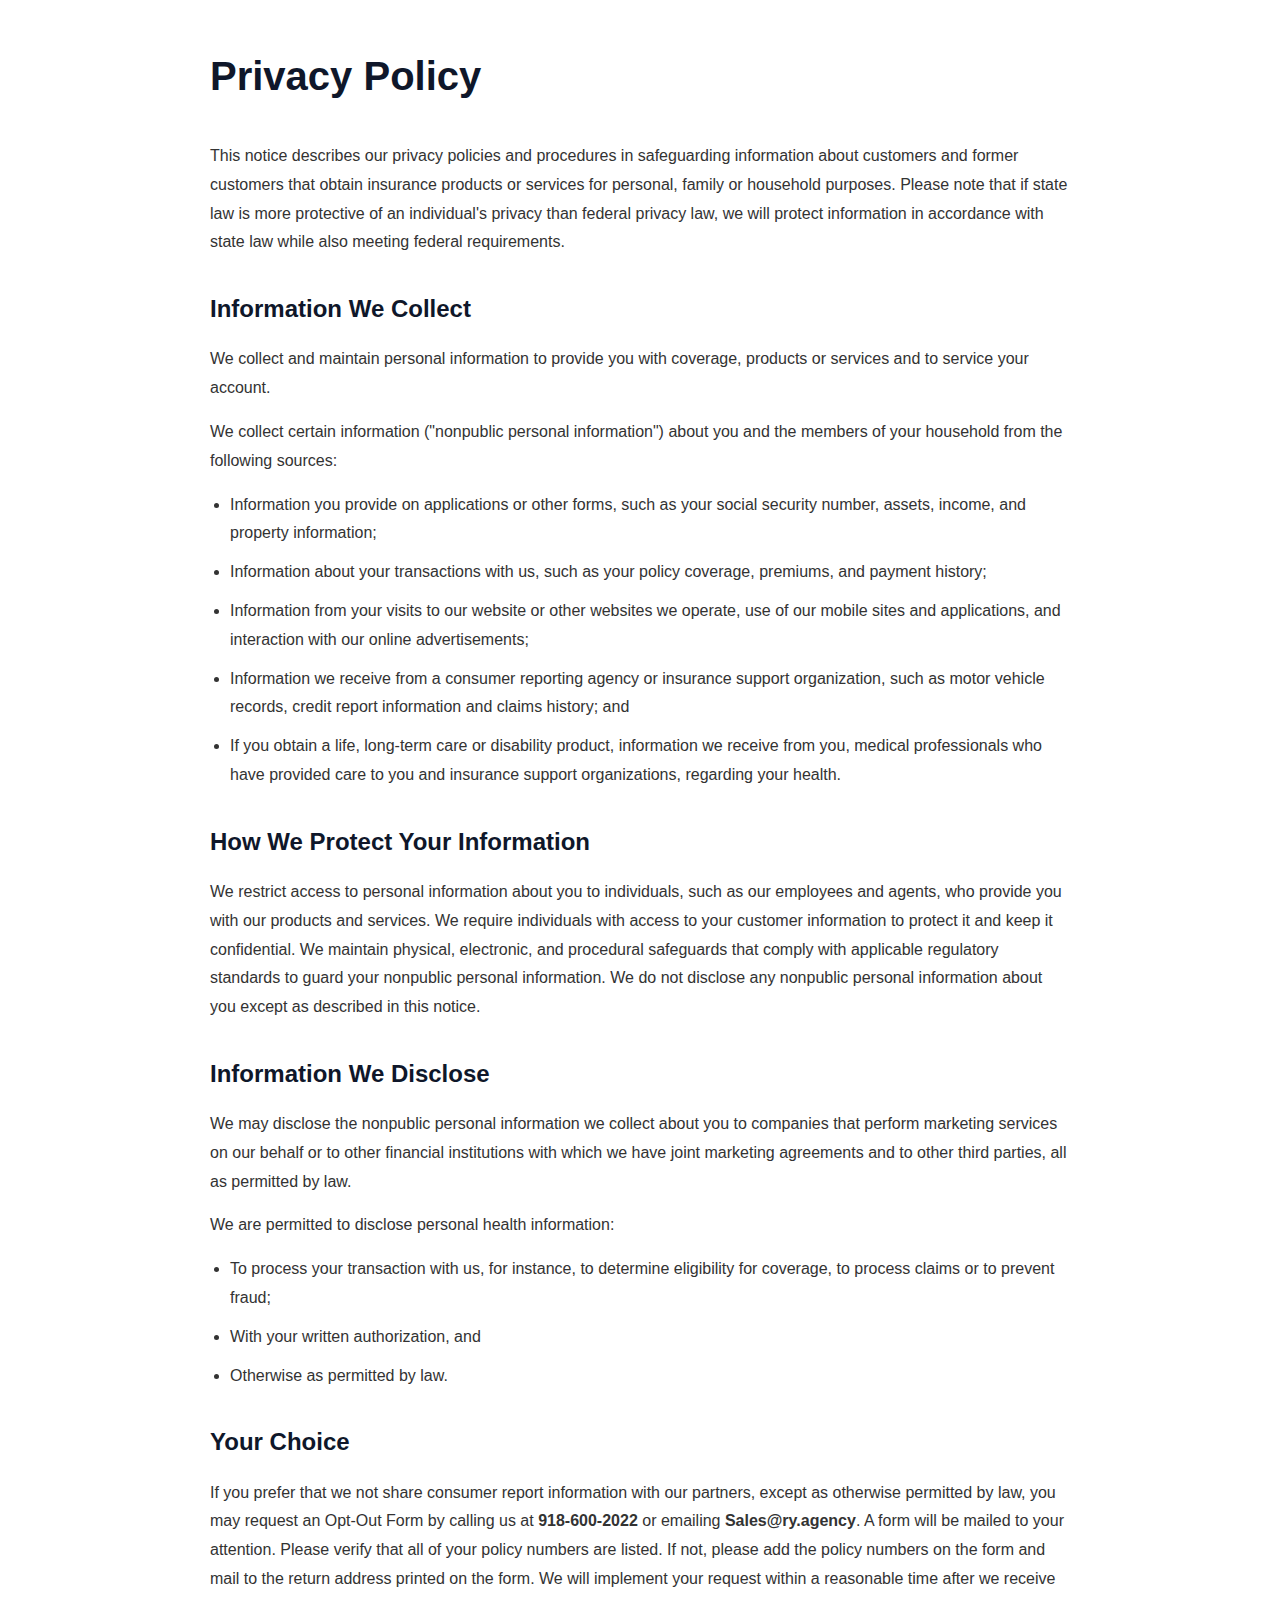
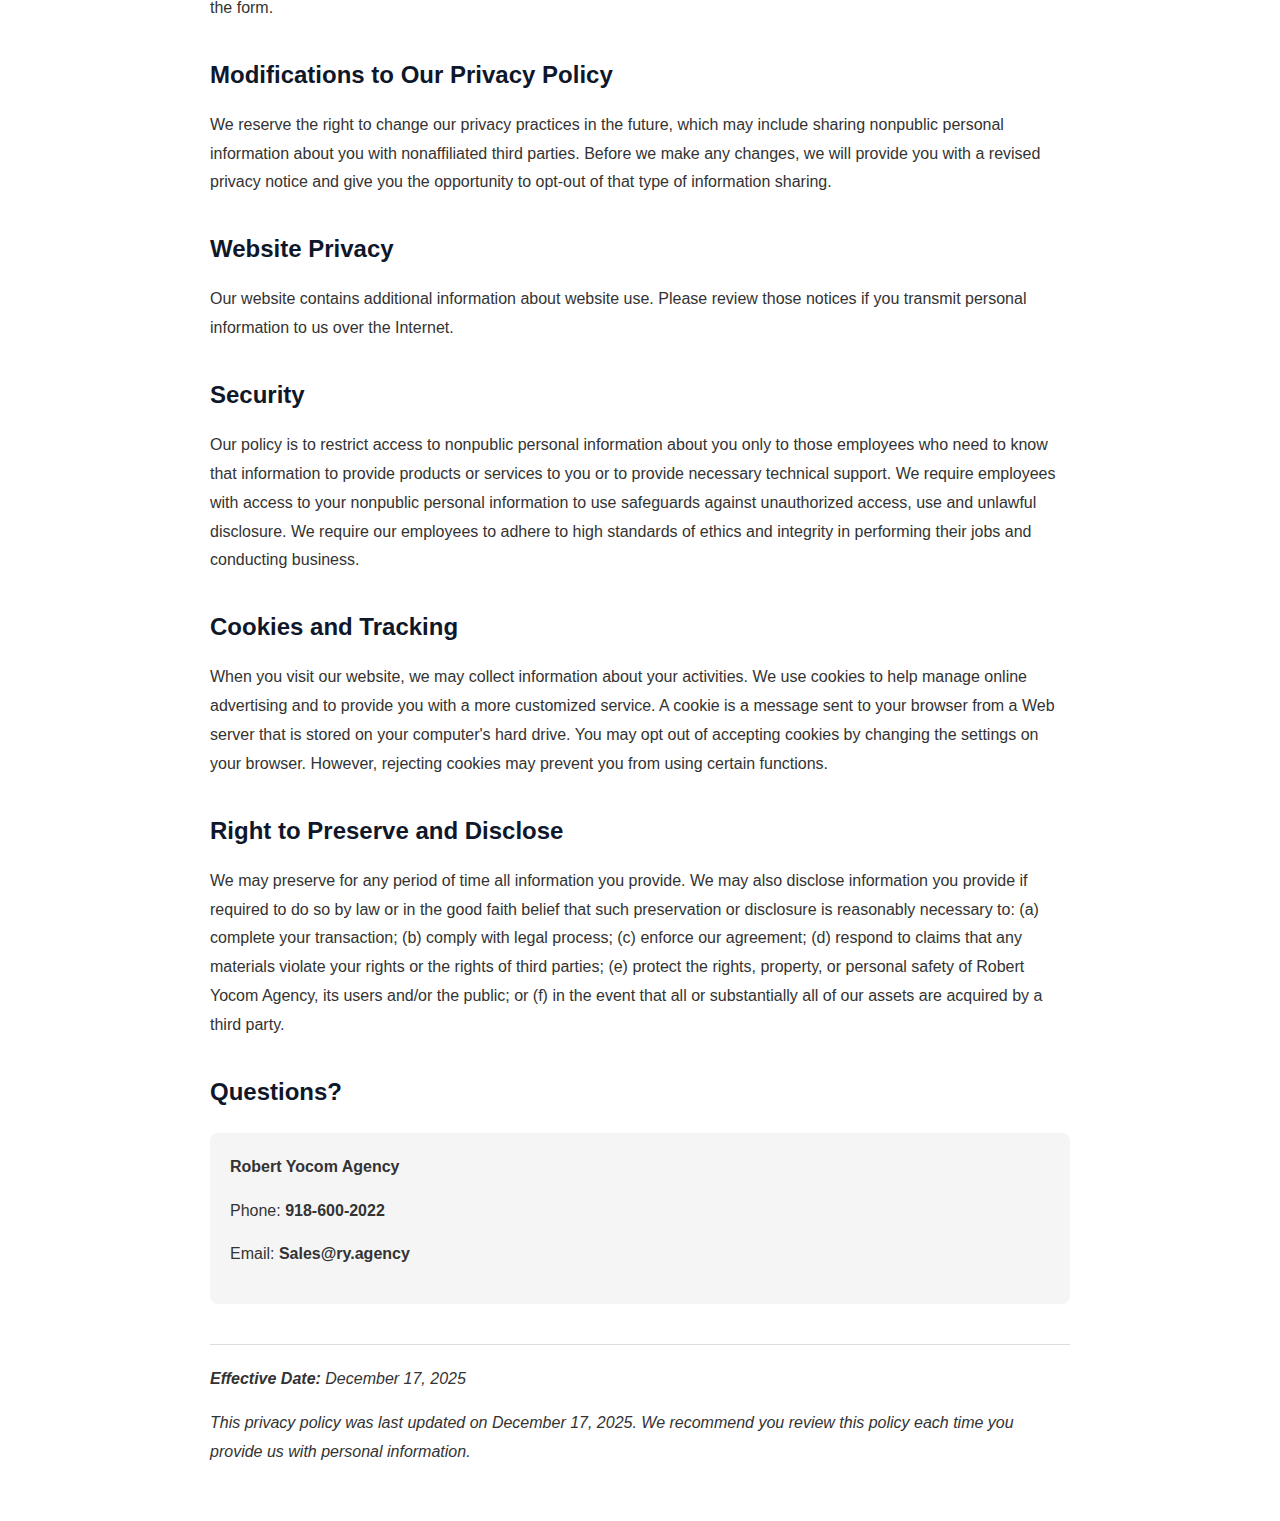
<file: privacy-policy.html>
<!DOCTYPE html>
<html lang="en">
<head>
    <meta charset="UTF-8">
    <meta name="viewport" content="width=device-width, initial-scale=1.0">
    <title>Privacy Policy - Robert Yocom Agency</title>
    <link rel="stylesheet" href="styles.css">
    <style>
        .privacy-container {
            max-width: 900px;
            margin: 0 auto;
            padding: 40px 20px;
            line-height: 1.8;
        }
        .privacy-container h1 {
            color: var(--primary-color);
            margin-bottom: 30px;
            font-size: 2.5rem;
        }
        .privacy-container h2 {
            color: var(--primary-color);
            margin-top: 30px;
            margin-bottom: 15px;
            font-size: 1.5rem;
        }
        .privacy-container p {
            margin-bottom: 15px;
            color: #333;
        }
        .privacy-container ul {
            margin-left: 20px;
            margin-bottom: 15px;
        }
        .privacy-container li {
            margin-bottom: 10px;
            color: #333;
        }
        .contact-info {
            background-color: #f5f5f5;
            padding: 20px;
            border-radius: 8px;
            margin: 20px 0;
        }
        .last-updated {
            font-style: italic;
            color: #666;
            margin-top: 40px;
            padding-top: 20px;
            border-top: 1px solid #ddd;
        }
    </style>
</head>
<body>
    <div class="privacy-container">
        <h1>Privacy Policy</h1>
        
        <p>This notice describes our privacy policies and procedures in safeguarding information about customers and former customers that obtain insurance products or services for personal, family or household purposes. Please note that if state law is more protective of an individual's privacy than federal privacy law, we will protect information in accordance with state law while also meeting federal requirements.</p>

        <h2>Information We Collect</h2>
        <p>We collect and maintain personal information to provide you with coverage, products or services and to service your account.</p>
        <p>We collect certain information ("nonpublic personal information") about you and the members of your household from the following sources:</p>
        <ul>
            <li>Information you provide on applications or other forms, such as your social security number, assets, income, and property information;</li>
            <li>Information about your transactions with us, such as your policy coverage, premiums, and payment history;</li>
            <li>Information from your visits to our website or other websites we operate, use of our mobile sites and applications, and interaction with our online advertisements;</li>
            <li>Information we receive from a consumer reporting agency or insurance support organization, such as motor vehicle records, credit report information and claims history; and</li>
            <li>If you obtain a life, long-term care or disability product, information we receive from you, medical professionals who have provided care to you and insurance support organizations, regarding your health.</li>
        </ul>

        <h2>How We Protect Your Information</h2>
        <p>We restrict access to personal information about you to individuals, such as our employees and agents, who provide you with our products and services. We require individuals with access to your customer information to protect it and keep it confidential. We maintain physical, electronic, and procedural safeguards that comply with applicable regulatory standards to guard your nonpublic personal information. We do not disclose any nonpublic personal information about you except as described in this notice.</p>

        <h2>Information We Disclose</h2>
        <p>We may disclose the nonpublic personal information we collect about you to companies that perform marketing services on our behalf or to other financial institutions with which we have joint marketing agreements and to other third parties, all as permitted by law.</p>
        <p>We are permitted to disclose personal health information:</p>
        <ul>
            <li>To process your transaction with us, for instance, to determine eligibility for coverage, to process claims or to prevent fraud;</li>
            <li>With your written authorization, and</li>
            <li>Otherwise as permitted by law.</li>
        </ul>

        <h2>Your Choice</h2>
        <p>If you prefer that we not share consumer report information with our partners, except as otherwise permitted by law, you may request an Opt-Out Form by calling us at <strong>918-600-2022</strong> or emailing <strong>Sales@ry.agency</strong>. A form will be mailed to your attention. Please verify that all of your policy numbers are listed. If not, please add the policy numbers on the form and mail to the return address printed on the form. We will implement your request within a reasonable time after we receive the form.</p>

        <h2>Modifications to Our Privacy Policy</h2>
        <p>We reserve the right to change our privacy practices in the future, which may include sharing nonpublic personal information about you with nonaffiliated third parties. Before we make any changes, we will provide you with a revised privacy notice and give you the opportunity to opt-out of that type of information sharing.</p>

        <h2>Website Privacy</h2>
        <p>Our website contains additional information about website use. Please review those notices if you transmit personal information to us over the Internet.</p>

        <h2>Security</h2>
        <p>Our policy is to restrict access to nonpublic personal information about you only to those employees who need to know that information to provide products or services to you or to provide necessary technical support. We require employees with access to your nonpublic personal information to use safeguards against unauthorized access, use and unlawful disclosure. We require our employees to adhere to high standards of ethics and integrity in performing their jobs and conducting business.</p>

        <h2>Cookies and Tracking</h2>
        <p>When you visit our website, we may collect information about your activities. We use cookies to help manage online advertising and to provide you with a more customized service. A cookie is a message sent to your browser from a Web server that is stored on your computer's hard drive. You may opt out of accepting cookies by changing the settings on your browser. However, rejecting cookies may prevent you from using certain functions.</p>

        <h2>Right to Preserve and Disclose</h2>
        <p>We may preserve for any period of time all information you provide. We may also disclose information you provide if required to do so by law or in the good faith belief that such preservation or disclosure is reasonably necessary to: (a) complete your transaction; (b) comply with legal process; (c) enforce our agreement; (d) respond to claims that any materials violate your rights or the rights of third parties; (e) protect the rights, property, or personal safety of Robert Yocom Agency, its users and/or the public; or (f) in the event that all or substantially all of our assets are acquired by a third party.</p>

        <h2>Questions?</h2>
        <div class="contact-info">
            <p><strong>Robert Yocom Agency</strong></p>
            <p>Phone: <strong>918-600-2022</strong></p>
            <p>Email: <strong>Sales@ry.agency</strong></p>
        </div>

        <div class="last-updated">
            <p><strong>Effective Date:</strong> December 17, 2025</p>
            <p>This privacy policy was last updated on December 17, 2025. We recommend you review this policy each time you provide us with personal information.</p>
        </div>
    </div>
</body>
</html>
</file>
<file: styles.css>
* {
    margin: 0;
    padding: 0;
    box-sizing: border-box;
}

:root {
    --primary-color: #0f172a;
    --secondary-color: #1e40af;
    --accent-color: #dc2626;
    --success-color: #16a34a;
    --text-color: #1f2937;
    --text-light: #6b7280;
    --light-bg: #f8fafc;
    --border-color: #e5e7eb;
    --white: #ffffff;
}

body {
    font-family: -apple-system, BlinkMacSystemFont, 'Segoe UI', 'Roboto', 'Oxygen', 'Ubuntu', 'Cantarell', sans-serif;
    line-height: 1.6;
    color: var(--text-color);
    background-color: var(--white);
}

.container {
    max-width: 1200px;
    margin: 0 auto;
    padding: 0 20px;
}

/* Navigation */
.navbar {
    background-color: var(--white);
    color: var(--text-color);
    padding: 1rem 0;
    position: sticky;
    top: 0;
    z-index: 100;
    box-shadow: 0 1px 3px rgba(0,0,0,0.08);
    border-bottom: 2px solid var(--light-bg);
}

.navbar .container {
    display: flex;
    justify-content: space-between;
    align-items: center;
}

.logo {
    font-size: 1.3rem;
    font-weight: 700;
    display: flex;
    align-items: center;
    gap: 0.5rem;
    color: var(--primary-color);
}

.logo-icon {
    font-size: 1.8rem;
}

.logo-text {
    background: linear-gradient(135deg, var(--primary-color), var(--secondary-color));
    -webkit-background-clip: text;
    -webkit-text-fill-color: transparent;
    background-clip: text;
}

.nav-links {
    display: flex;
    list-style: none;
    gap: 2.5rem;
    align-items: center;
}

.nav-links a {
    color: var(--text-color);
    text-decoration: none;
    font-weight: 500;
    transition: all 0.3s;
    position: relative;
}

.nav-links a:hover {
    color: var(--secondary-color);
}

.nav-links a::after {
    content: '';
    position: absolute;
    bottom: -5px;
    left: 0;
    width: 0;
    height: 2px;
    background-color: var(--accent-color);
    transition: width 0.3s;
}

.nav-links a:hover::after {
    width: 100%;
}

.nav-cta {
    background-color: var(--accent-color);
    color: var(--white) !important;
    padding: 0.6rem 1.5rem;
    border-radius: 6px;
    font-weight: 600;
}

.nav-cta:hover {
    background-color: #b91c1c;
}

.nav-cta::after {
    display: none;
}

.mobile-menu-toggle {
    display: none;
    font-size: 1.5rem;
    cursor: pointer;
}

@media (max-width: 768px) {
    .nav-links {
        display: none;
    }
    .mobile-menu-toggle {
        display: block;
    }
}

/* Hero Section */
.hero {
    background: linear-gradient(135deg, rgba(15, 23, 42, 0.7) 0%, rgba(30, 64, 175, 0.7) 100%), url('https://www.publicdomainpictures.net/pictures/120000/velka/tulsa-oklahoma-downtown-1425480245xHe.jpg');
    background-size: cover;
    background-position: center;
    background-attachment: fixed;
    color: var(--white);
    padding: 120px 20px;
    text-align: center;
    position: relative;
    overflow: hidden;
}

.hero-overlay {
    position: absolute;
    top: 0;
    left: 0;
    right: 0;
    bottom: 0;
    background: url('data:image/svg+xml,<svg xmlns="http://www.w3.org/2000/svg" viewBox="0 0 1200 600"><defs><pattern id="grid" width="40" height="40" patternUnits="userSpaceOnUse"><path d="M 40 0 L 0 0 0 40" fill="none" stroke="rgba(255,255,255,0.05)" stroke-width="1"/></pattern></defs><rect width="1200" height="600" fill="url(%23grid)"/></svg>');
    opacity: 0.5;
}

.hero-content {
    position: relative;
    z-index: 2;
    max-width: 800px;
    margin: 0 auto;
}

.hero-content h1 {
    font-size: 3.5rem;
    margin-bottom: 1rem;
    font-weight: 800;
    line-height: 1.2;
}

.hero-subtitle {
    font-size: 1.3rem;
    margin-bottom: 2.5rem;
    opacity: 0.95;
    font-weight: 300;
}

.hero-ctas {
    display: flex;
    gap: 1rem;
    justify-content: center;
    margin-bottom: 3rem;
    flex-wrap: wrap;
}

.cta-button {
    display: inline-block;
    padding: 14px 32px;
    text-decoration: none;
    border-radius: 8px;
    font-weight: 600;
    transition: all 0.3s;
    border: 2px solid transparent;
    cursor: pointer;
    font-size: 1rem;
}

.cta-button.primary {
    background-color: var(--accent-color);
    color: var(--white);
}

.cta-button.primary:hover {
    background-color: #b91c1c;
    transform: translateY(-2px);
    box-shadow: 0 10px 20px rgba(220, 38, 38, 0.3);
}

.cta-button.secondary {
    background-color: transparent;
    color: var(--white);
    border-color: var(--white);
}

.cta-button.secondary:hover {
    background-color: var(--white);
    color: var(--secondary-color);
}

.hero-trust {
    display: flex;
    justify-content: center;
    gap: 2rem;
    flex-wrap: wrap;
    font-size: 0.95rem;
    opacity: 0.9;
}

.hero-trust span {
    display: flex;
    align-items: center;
    gap: 0.5rem;
}

/* Why Us Section */
.why-us {
    padding: 80px 20px;
    background-color: var(--white);
}

.why-us h2 {
    text-align: center;
    font-size: 2.5rem;
    margin-bottom: 3rem;
    color: var(--primary-color);
    font-weight: 700;
}

.why-us-grid {
    display: grid;
    grid-template-columns: repeat(auto-fit, minmax(250px, 1fr));
    gap: 2rem;
}

.why-card {
    background-color: var(--white);
    padding: 2.5rem;
    border-radius: 8px;
    text-align: left;
    transition: all 0.3s;
    border: 1px solid var(--border-color);
    border-top: 4px solid var(--secondary-color);
    display: flex;
    flex-direction: column;
    gap: 1rem;
    position: relative;
}

.why-card::before {
    content: '';
    position: absolute;
    top: 0;
    left: 0;
    right: 0;
    height: 4px;
    background: linear-gradient(90deg, var(--secondary-color) 0%, var(--accent-color) 100%);
    border-radius: 8px 8px 0 0;
}

.why-card:hover {
    transform: translateY(-8px);
    box-shadow: 0 15px 35px rgba(0,0,0,0.12);
    border-color: var(--secondary-color);
}

.why-card h3 {
    color: var(--primary-color);
    margin: 0;
    font-size: 1.25rem;
    font-weight: 700;
}

.why-card p {
    color: var(--text-light);
    line-height: 1.8;
    margin: 0;
    font-size: 0.95rem;
}

/* Services Section */
.services {
    padding: 80px 20px;
    background-color: var(--light-bg);
}

.services h2 {
    text-align: center;
    font-size: 2.5rem;
    margin-bottom: 1rem;
    color: var(--primary-color);
    font-weight: 700;
}

.section-subtitle {
    text-align: center;
    color: var(--text-light);
    font-size: 1.1rem;
    margin-bottom: 3rem;
}

.services-grid {
    display: grid;
    grid-template-columns: repeat(auto-fit, minmax(300px, 1fr));
    gap: 2rem;
}

.service-card {
    background-color: var(--white);
    padding: 2.5rem;
    border-radius: 12px;
    box-shadow: 0 2px 8px rgba(0,0,0,0.08);
    text-align: center;
    transition: all 0.3s;
    border-top: 3px solid var(--secondary-color);
}

.service-card:hover {
    transform: translateY(-8px);
    box-shadow: 0 12px 24px rgba(0,0,0,0.12);
    border-top-color: var(--accent-color);
}

.service-icon {
    font-size: 3.5rem;
    margin-bottom: 1rem;
}

.service-card h3 {
    color: var(--primary-color);
    margin-bottom: 1rem;
    font-size: 1.3rem;
    font-weight: 600;
}

.service-card p {
    color: var(--text-light);
    margin-bottom: 1.5rem;
    line-height: 1.7;
}

.service-link {
    color: var(--secondary-color);
    text-decoration: none;
    font-weight: 600;
    transition: all 0.3s;
    display: inline-block;
}

.service-link:hover {
    color: var(--accent-color);
    transform: translateX(5px);
}

/* Testimonials Section */
.testimonials {
    padding: 80px 20px;
    background: linear-gradient(135deg, var(--primary-color) 0%, var(--secondary-color) 100%);
    color: var(--white);
}

.testimonials h2 {
    text-align: center;
    font-size: 2.5rem;
    margin-bottom: 3rem;
    font-weight: 700;
}

.testimonials-scroll-container {
    overflow: hidden;
    width: 100%;
}

.testimonials-track {
    display: flex;
    gap: 2rem;
    animation: scroll-left 30s linear infinite;
    padding: 1rem 0;
}

@keyframes scroll-left {
    0% {
        transform: translateX(0);
    }
    100% {
        transform: translateX(-50%);
    }
}

.testimonials-track:hover {
    animation-play-state: paused;
}

.testimonial-card {
    flex: 0 0 calc(33.333% - 1.33rem);
    background-color: rgba(255, 255, 255, 0.1);
    padding: 2rem;
    border-radius: 12px;
    border: 1px solid rgba(255, 255, 255, 0.2);
    backdrop-filter: blur(10px);
    transition: all 0.3s;
    min-height: 250px;
    display: flex;
    flex-direction: column;
    justify-content: center;
}

.testimonial-card:hover {
    background-color: rgba(255, 255, 255, 0.15);
    transform: translateY(-5px);
}

.stars {
    color: #fbbf24;
    font-size: 1.2rem;
    margin-bottom: 1rem;
}

.testimonial-card p {
    margin-bottom: 1rem;
    line-height: 1.8;
    font-size: 0.95rem;
}

.testimonial-author {
    font-weight: 600;
    opacity: 0.9;
}

/* About Section */
.about {
    padding: 80px 20px;
    background-color: var(--light-bg);
}

.about h2 {
    font-size: 2.5rem;
    margin-bottom: 2rem;
    color: var(--primary-color);
    font-weight: 700;
}

.about-content {
    display: grid;
    grid-template-columns: 1fr 1fr;
    gap: 4rem;
    align-items: center;
}

.about-text p {
    color: var(--text-light);
    margin-bottom: 1.5rem;
    line-height: 1.8;
    font-size: 1.05rem;
}

.about-stats {
    display: grid;
    grid-template-columns: repeat(3, 1fr);
    gap: 2rem;
    margin-top: 2rem;
}

.stat {
    text-align: center;
    padding: 1.5rem;
    background-color: var(--white);
    border-radius: 12px;
    box-shadow: 0 2px 8px rgba(0,0,0,0.05);
}

.stat h3 {
    font-size: 2.5rem;
    color: var(--accent-color);
    margin-bottom: 0.5rem;
}

.stat p {
    color: var(--text-light);
    font-size: 0.9rem;
}

.about-features {
    display: grid;
    grid-template-columns: 1fr;
    gap: 1.5rem;
}

.feature {
    background-color: var(--white);
    padding: 1.5rem;
    border-radius: 12px;
    border-left: 4px solid var(--accent-color);
    box-shadow: 0 2px 8px rgba(0,0,0,0.05);
}

.feature h4 {
    color: var(--primary-color);
    margin-bottom: 0.5rem;
    font-weight: 600;
}

.feature p {
    color: var(--text-light);
    font-size: 0.95rem;
}

@media (max-width: 768px) {
    .about-content {
        grid-template-columns: 1fr;
    }
    .about-stats {
        grid-template-columns: 1fr;
    }
}

/* Contact Section */
.contact {
    padding: 80px 20px;
    background-color: var(--white);
}

.contact h2 {
    text-align: center;
    font-size: 2.5rem;
    margin-bottom: 1rem;
    color: var(--primary-color);
    font-weight: 700;
}

.contact-content {
    display: grid;
    grid-template-columns: 1fr 1fr;
    gap: 4rem;
    max-width: 1100px;
    margin: 0 auto;
    margin-top: 3rem;
}

.contact-info h3 {
    color: var(--primary-color);
    margin-bottom: 2rem;
    font-size: 1.3rem;
    font-weight: 600;
}

.contact-method {
    margin-bottom: 2rem;
    padding-bottom: 2rem;
    border-bottom: 1px solid var(--border-color);
}

.contact-method:last-child {
    border-bottom: none;
}

.contact-method h4 {
    color: var(--primary-color);
    margin-bottom: 0.5rem;
    font-size: 1.05rem;
}

.contact-link {
    color: var(--accent-color);
    text-decoration: none;
    font-weight: 600;
    font-size: 1.1rem;
    transition: all 0.3s;
}

.contact-link:hover {
    color: var(--secondary-color);
}

.small {
    color: var(--text-light);
    font-size: 0.85rem;
    margin-top: 0.3rem;
}

.contact-form {
    display: flex;
    flex-direction: column;
    gap: 1.2rem;
    background-color: var(--light-bg);
    padding: 2.5rem;
    border-radius: 12px;
    border: 1px solid var(--border-color);
}

.contact-form h3 {
    color: var(--primary-color);
    margin-bottom: 1rem;
    font-size: 1.3rem;
    font-weight: 600;
}

.contact-form input,
.contact-form textarea,
.contact-form select {
    padding: 12px 14px;
    border: 1px solid var(--border-color);
    border-radius: 8px;
    font-family: inherit;
    font-size: 1rem;
    background-color: var(--white);
    color: var(--text-color);
    transition: all 0.3s;
}

.contact-form input:focus,
.contact-form textarea:focus,
.contact-form select:focus {
    outline: none;
    border-color: var(--secondary-color);
    box-shadow: 0 0 0 3px rgba(30, 64, 175, 0.1);
}

/* Google Places Autocomplete - hide error message */
.pac-container {
    z-index: 10000;
}

.pac-container:after {
    display: none !important;
}

.pac-container .pac-item-error,
.pac-container .hdpi:after,
.pac-logo:after {
    display: none !important;
}

/* Hide the "This page can't load Google Maps correctly" message */
.dismissButton,
.gm-err-container,
.gm-err-content,
.gm-err-message,
.gm-err-title {
    display: none !important;
}

/* Quote Form Container */
.quote-form-container {
    background-color: var(--white);
    padding: 2.5rem;
    border-radius: 12px;
    border: 1px solid var(--border-color);
    box-shadow: 0 4px 12px rgba(0, 0, 0, 0.08);
    max-width: 1000px;
    margin: 0 auto;
}

.quote-form-container h3 {
    color: var(--primary-color);
    margin-bottom: 0.5rem;
    font-size: 1.8rem;
    font-weight: 700;
    text-align: center;
}

.quote-form-container .form-subtitle {
    color: var(--text-light);
    margin-bottom: 2rem;
    font-size: 1rem;
    text-align: center;
}

/* Insurance Type Cards Grid */
.quote-type-grid {
    display: grid;
    grid-template-columns: repeat(3, 1fr);
    gap: 1rem;
    margin-bottom: 2rem;
}

.quote-type-card {
    display: flex;
    flex-direction: column;
    align-items: center;
    justify-content: center;
    padding: 2rem 1.5rem;
    border: 2px solid var(--border-color);
    border-radius: 12px;
    background-color: var(--white);
    cursor: pointer;
    transition: all 0.3s ease;
    text-align: center;
    min-height: 140px;
}

.quote-type-card:hover {
    border-color: var(--secondary-color);
    background-color: var(--light-bg);
    transform: translateY(-2px);
    box-shadow: 0 4px 12px rgba(0, 0, 0, 0.1);
}

.quote-type-card.active {
    border-color: var(--accent-color);
    background-color: rgba(220, 38, 38, 0.05);
    box-shadow: 0 0 0 3px rgba(220, 38, 38, 0.15);
}

.quote-type-card .quote-type-icon {
    font-size: 2.5rem;
    margin-bottom: 0.75rem;
}

.quote-type-card .quote-type-label {
    font-weight: 600;
    color: var(--primary-color);
    font-size: 1rem;
}

.quote-type-card.active .quote-type-label {
    color: var(--accent-color);
}

/* Form Wrapper */
.quote-form-wrapper {
    border-top: 1px solid var(--border-color);
    padding-top: 2rem;
    margin-top: 1rem;
    animation: slideDown 0.3s ease-out;
}

@keyframes slideDown {
    from {
        opacity: 0;
        transform: translateY(-10px);
    }
    to {
        opacity: 1;
        transform: translateY(0);
    }
}

.quote-form {
    max-width: 700px;
    margin: 0 auto;
}

/* Form Sections */
.form-section {
    animation: slideIn 0.3s ease-out;
    margin-bottom: 1.5rem;
    padding-bottom: 1.5rem;
    border-bottom: 1px solid var(--border-color);
}

.form-section:last-of-type {
    border-bottom: none;
}

.form-section h4 {
    color: var(--primary-color);
    font-size: 1.1rem;
    font-weight: 700;
    margin-bottom: 1rem;
    margin-top: 0;
}

.type-section h4 {
    color: var(--secondary-color);
}

/* Form Rows */
.form-row {
    display: grid;
    grid-template-columns: 1fr 1fr;
    gap: 1rem;
    margin-bottom: 1rem;
}

.form-row.three-col {
    grid-template-columns: 1fr 1fr 1fr;
}

/* Toggle Buttons for YMM/VIN */
.toggle-group {
    display: flex;
    gap: 0.5rem;
    margin-top: 0.5rem;
}

.toggle-btn {
    padding: 0.5rem 1rem;
    border: 2px solid var(--border-color);
    border-radius: 6px;
    background-color: var(--white);
    cursor: pointer;
    font-size: 0.85rem;
    font-weight: 500;
    transition: all 0.2s ease;
}

.toggle-btn:hover {
    border-color: var(--secondary-color);
}

.toggle-btn.active {
    border-color: var(--accent-color);
    background-color: var(--accent-color);
    color: var(--white);
}

/* Vehicle/Driver Entries */
.vehicle-entry,
.driver-entry {
    background-color: var(--light-bg);
    padding: 1rem;
    border-radius: 8px;
    margin-bottom: 1rem;
}

.entry-label {
    font-weight: 600;
    color: var(--primary-color);
    font-size: 0.9rem;
    margin-bottom: 0.75rem;
    margin-top: 0;
}

/* Add Buttons */
.add-btn {
    background-color: transparent;
    color: var(--secondary-color);
    border: 2px dashed var(--secondary-color);
    padding: 0.625rem 1rem;
    border-radius: 6px;
    cursor: pointer;
    font-weight: 600;
    transition: all 0.3s;
    font-size: 0.9rem;
    margin-bottom: 1.5rem;
    width: 100%;
}

.add-btn:hover {
    background-color: rgba(30, 64, 175, 0.05);
    border-color: var(--accent-color);
    color: var(--accent-color);
}

/* Radio Groups */
.radio-group {
    display: flex;
    gap: 1.5rem;
    margin-top: 0.5rem;
}

.radio-label {
    display: flex;
    align-items: center;
    gap: 0.5rem;
    cursor: pointer;
    font-weight: 500;
}

.radio-label input[type="radio"] {
    width: 18px;
    height: 18px;
    accent-color: var(--accent-color);
}

/* Texting Disclaimer (smaller, less prominent) */
.texting-disclaimer {
    background-color: var(--light-bg);
    padding: 1rem;
    border-radius: 6px;
    margin-bottom: 1.5rem;
}

.disclaimer-text {
    color: var(--text-light);
    font-size: 0.8rem;
    margin: 0 0 0.75rem 0;
    line-height: 1.4;
}

.opt-out-label {
    display: flex;
    align-items: center;
    gap: 0.5rem;
    cursor: pointer;
    font-size: 0.85rem;
    color: var(--text-color);
}

.opt-out-label input[type="checkbox"] {
    width: 16px;
    height: 16px;
    accent-color: var(--accent-color);
}

/* Responsive Design for Quote Form */
@media (max-width: 768px) {
    .quote-type-grid {
        grid-template-columns: repeat(2, 1fr);
        gap: 0.75rem;
    }

    .quote-type-card {
        padding: 1.25rem 1rem;
        min-height: 100px;
    }

    .quote-type-card .quote-type-icon {
        font-size: 1.75rem;
        margin-bottom: 0.5rem;
    }

    .quote-type-card .quote-type-label {
        font-size: 0.85rem;
    }

    .form-row,
    .form-row.three-col {
        grid-template-columns: 1fr;
    }
}

/* Legacy Quote Form (keeping for compatibility) */
.quote-form-legacy {
    background-color: var(--white);
    padding: 2.5rem;
    border-radius: 12px;
    border: 1px solid var(--border-color);
    box-shadow: 0 4px 12px rgba(0, 0, 0, 0.08);
    max-width: 600px;
    margin: 0 auto;
}

.form-subtitle {
    color: var(--text-light);
    margin-bottom: 2rem;
    font-size: 1rem;
}

.checkbox-group {
    display: grid;
    grid-template-columns: repeat(auto-fit, minmax(200px, 1fr));
    gap: 1rem;
    margin-top: 1rem;
}

.checkbox-label {
    display: flex;
    align-items: center;
    gap: 0.75rem;
    cursor: pointer;
    padding: 0.75rem;
    border: 2px solid var(--border-color);
    border-radius: 8px;
    transition: all 0.3s ease;
}

.checkbox-label:hover {
    border-color: var(--secondary-color);
    background-color: var(--light-bg);
}

.checkbox-label input[type="checkbox"] {
    cursor: pointer;
    width: 18px;
    height: 18px;
    accent-color: var(--accent-color);
}

.checkbox-label span {
    font-weight: 500;
    color: var(--text-color);
}

.checkbox-item {
    display: flex;
    align-items: center;
    gap: 0.75rem;
    cursor: pointer;
    position: relative;
}

.checkbox-item input[type="checkbox"] {
    position: absolute;
    opacity: 0;
    cursor: pointer;
}

.checkmark {
    width: 20px;
    height: 20px;
    border: 2px solid var(--border-color);
    border-radius: 4px;
    display: flex;
    align-items: center;
    justify-content: center;
    transition: all 0.3s;
    flex-shrink: 0;
}

.checkbox-item input[type="checkbox"]:checked + .checkmark {
    background-color: var(--accent-color);
    border-color: var(--accent-color);
}

.checkbox-item input[type="checkbox"]:checked + .checkmark::after {
    content: "✓";
    color: white;
    font-size: 14px;
    font-weight: bold;
}

.label-text {
    font-weight: 500;
    color: var(--text-color);
    cursor: pointer;
}

.checkbox-item:hover .checkmark {
    border-color: var(--secondary-color);
}

.form-content {
    background-color: var(--white);
    padding: 1.5rem;
    border-radius: 8px;
    border: 1px solid var(--border-color);
}

.form-step {
    animation: slideIn 0.3s ease-out;
}

.form-step h4 {
    color: var(--primary-color);
    font-size: 1.1rem;
    font-weight: 700;
    margin-bottom: 1.5rem;
    margin-top: 0;
}

.form-row {
    display: grid;
    grid-template-columns: 1fr 1fr;
    gap: 1rem;
}

.form-group {
    display: flex;
    flex-direction: column;
    gap: 0.5rem;
}

.form-group label {
    font-weight: 600;
    color: var(--primary-color);
    font-size: 0.95rem;
}

.vehicle-group {
    background-color: var(--light-bg);
    padding: 1.5rem;
    border-radius: 8px;
    margin-bottom: 1rem;
}

.vehicle-group h5 {
    color: var(--primary-color);
    margin-top: 0;
    margin-bottom: 1rem;
    font-size: 1rem;
}

.add-vehicle-btn {
    background-color: transparent;
    color: var(--secondary-color);
    border: 2px dashed var(--secondary-color);
    padding: 10px 15px;
    border-radius: 6px;
    cursor: pointer;
    font-weight: 600;
    transition: all 0.3s;
    font-size: 0.95rem;
}

.add-vehicle-btn:hover {
    background-color: rgba(30, 64, 175, 0.05);
    border-color: var(--accent-color);
    color: var(--accent-color);
}

/* Texting Consent */
.texting-consent {
    background-color: var(--light-bg);
    padding: 1.5rem;
    border-radius: 8px;
    border-left: 4px solid var(--secondary-color);
    margin-bottom: 1.5rem;
    animation: slideIn 0.3s ease-out;
}

.consent-text {
    color: var(--text-color);
    font-size: 0.9rem;
    line-height: 1.6;
    margin: 0 0 1rem 0;
}

.consent-checkbox {
    display: flex;
    align-items: center;
    gap: 0.75rem;
    cursor: pointer;
    font-weight: 500;
    color: var(--text-color);
}

.consent-checkbox input[type="checkbox"] {
    width: 18px;
    height: 18px;
    cursor: pointer;
    accent-color: var(--accent-color);
}

.submit-button {
    background-color: var(--accent-color);
    color: var(--white);
    padding: 14px;
    border: none;
    border-radius: 8px;
    font-weight: 600;
    cursor: pointer;
    transition: all 0.3s;
    font-size: 1rem;
}

.submit-button:hover {
    background-color: #b91c1c;
    transform: translateY(-2px);
    box-shadow: 0 10px 20px rgba(220, 38, 38, 0.2);
}

.form-note {
    text-align: center;
    color: var(--text-light);
    font-size: 0.85rem;
    margin-top: 0.5rem;
}

/* Form Group Styling */
.form-group {
    display: flex;
    flex-direction: column;
    gap: 0.5rem;
}

.form-group label {
    font-weight: 600;
    color: var(--primary-color);
    font-size: 0.95rem;
}

/* Nested Form (Russian Doll) Styles */
.form-step {
    animation: slideIn 0.3s ease-out;
}

@keyframes slideIn {
    from {
        opacity: 0;
        transform: translateY(10px);
    }
    to {
        opacity: 1;
        transform: translateY(0);
    }
}

.insurance-options {
    display: grid;
    grid-template-columns: repeat(auto-fit, minmax(150px, 1fr));
    gap: 1rem;
    margin-top: 1rem;
}

.insurance-option {
    position: relative;
    cursor: pointer;
}

.insurance-option input[type="radio"] {
    position: absolute;
    opacity: 0;
    cursor: pointer;
}

.insurance-option .option-label {
    display: block;
    padding: 1.2rem;
    border: 2px solid var(--border-color);
    border-radius: 8px;
    text-align: center;
    background-color: var(--white);
    transition: all 0.3s;
    font-weight: 500;
    cursor: pointer;
}

.insurance-option input[type="radio"]:checked + .option-label {
    border-color: var(--accent-color);
    background-color: rgba(220, 38, 38, 0.1);
    color: var(--accent-color);
    transform: scale(1.05);
}

.insurance-option .option-label:hover {
    border-color: var(--secondary-color);
    box-shadow: 0 4px 12px rgba(30, 64, 175, 0.1);
}

.checkbox-group {
    display: grid;
    grid-template-columns: repeat(auto-fit, minmax(120px, 1fr));
    gap: 1rem;
    margin-top: 1rem;
}

.checkbox-option {
    display: flex;
    align-items: center;
    gap: 0.5rem;
    cursor: pointer;
}

.checkbox-option input[type="checkbox"] {
    width: 18px;
    height: 18px;
    cursor: pointer;
    accent-color: var(--accent-color);
}

.checkbox-option span {
    cursor: pointer;
    font-weight: 500;
}

.form-navigation {
    display: flex;
    gap: 1rem;
    justify-content: space-between;
    margin-top: 1.5rem;
}

.nav-button {
    flex: 1;
    padding: 12px 20px;
    border: none;
    border-radius: 8px;
    font-weight: 600;
    cursor: pointer;
    transition: all 0.3s;
    font-size: 1rem;
}

.nav-button.primary {
    background-color: var(--accent-color);
    color: var(--white);
}

.nav-button.primary:hover {
    background-color: #b91c1c;
    transform: translateY(-2px);
    box-shadow: 0 10px 20px rgba(220, 38, 38, 0.2);
}

.nav-button.secondary {
    background-color: var(--light-bg);
    color: var(--text-color);
    border: 1px solid var(--border-color);
}

.nav-button.secondary:hover {
    background-color: var(--white);
    border-color: var(--secondary-color);
}

.form-group input,
.form-group select {
    padding: 12px 14px;
    border: 1px solid var(--border-color);
    border-radius: 8px;
    font-family: inherit;
    font-size: 1rem;
    background-color: var(--white);
    color: var(--text-color);
    transition: all 0.3s;
}

.form-group input:focus,
.form-group select:focus {
    outline: none;
    border-color: var(--secondary-color);
    box-shadow: 0 0 0 3px rgba(30, 64, 175, 0.1);
}

/* Conditional Fields */
.conditional-fields {
    animation: slideDown 0.3s ease-out;
}

@keyframes slideDown {
    from {
        opacity: 0;
        max-height: 0;
        overflow: hidden;
    }
    to {
        opacity: 1;
        max-height: 500px;
    }
}

@media (max-width: 768px) {
    .contact-content {
        grid-template-columns: 1fr;
        gap: 2rem;
    }
}

/* Footer */
.footer {
    background-color: var(--primary-color);
    color: var(--white);
    padding: 3rem 20px;
    border-top: 3px solid var(--accent-color);
}

.footer-content {
    display: flex;
    justify-content: space-between;
    align-items: center;
    flex-wrap: wrap;
    gap: 2rem;
}

.footer-links {
    display: flex;
    gap: 2rem;
}

.footer-links a {
    color: var(--white);
    text-decoration: none;
    transition: color 0.3s ease;
}

.footer-links a:hover {
    color: var(--accent-color);
}

.footer p {
    margin: 0.5rem 0;
    opacity: 0.9;
}

/* Responsive Design */
@media (max-width: 1024px) {
    .hero-content h1 {
        font-size: 2.8rem;
    }

    .services-grid {
        grid-template-columns: repeat(2, 1fr);
    }
}

@media (max-width: 768px) {
    .hero {
        padding: 80px 20px;
    }

    .hero-content h1 {
        font-size: 2.2rem;
    }

    .hero-subtitle {
        font-size: 1.1rem;
    }

    .hero-ctas {
        flex-direction: column;
    }

    .cta-button {
        width: 100%;
    }

    .hero-trust {
        flex-direction: column;
        gap: 1rem;
    }

    .services-grid,
    .why-us-grid,
    .testimonials-grid {
        grid-template-columns: 1fr;
    }

    .about-content {
        grid-template-columns: 1fr;
    }

    .about-stats {
        grid-template-columns: repeat(3, 1fr);
        gap: 1rem;
    }

    .stat h3 {
        font-size: 2rem;
    }

    .contact-content {
        grid-template-columns: 1fr;
    }

    .contact-form {
        padding: 1.5rem;
    }

    .form-container {
        grid-template-columns: 1fr;
        gap: 1.5rem;
    }

    .form-sidebar {
        padding: 1rem;
    }

    .form-row {
        grid-template-columns: 1fr;
    }

    h2 {
        font-size: 2rem !important;
    }
}

@media (max-width: 768px) {
    .testimonial-card {
        flex: 0 0 calc(50% - 1rem);
        min-height: 280px;
    }
}

@media (max-width: 480px) {
    .hero-content h1 {
        font-size: 1.8rem;
    }

    .about-stats {
        grid-template-columns: 1fr;
    }

    .stat h3 {
        font-size: 1.8rem;
    }

    .contact-form {
        padding: 1rem;
    }

    .cta-button {
        padding: 12px 24px;
        font-size: 0.9rem;
    }

    .testimonial-card {
        flex: 0 0 100%;
        min-height: 300px;
        padding: 1.5rem;
    }

    .testimonial-card p {
        font-size: 0.9rem;
    }
}
</file>
